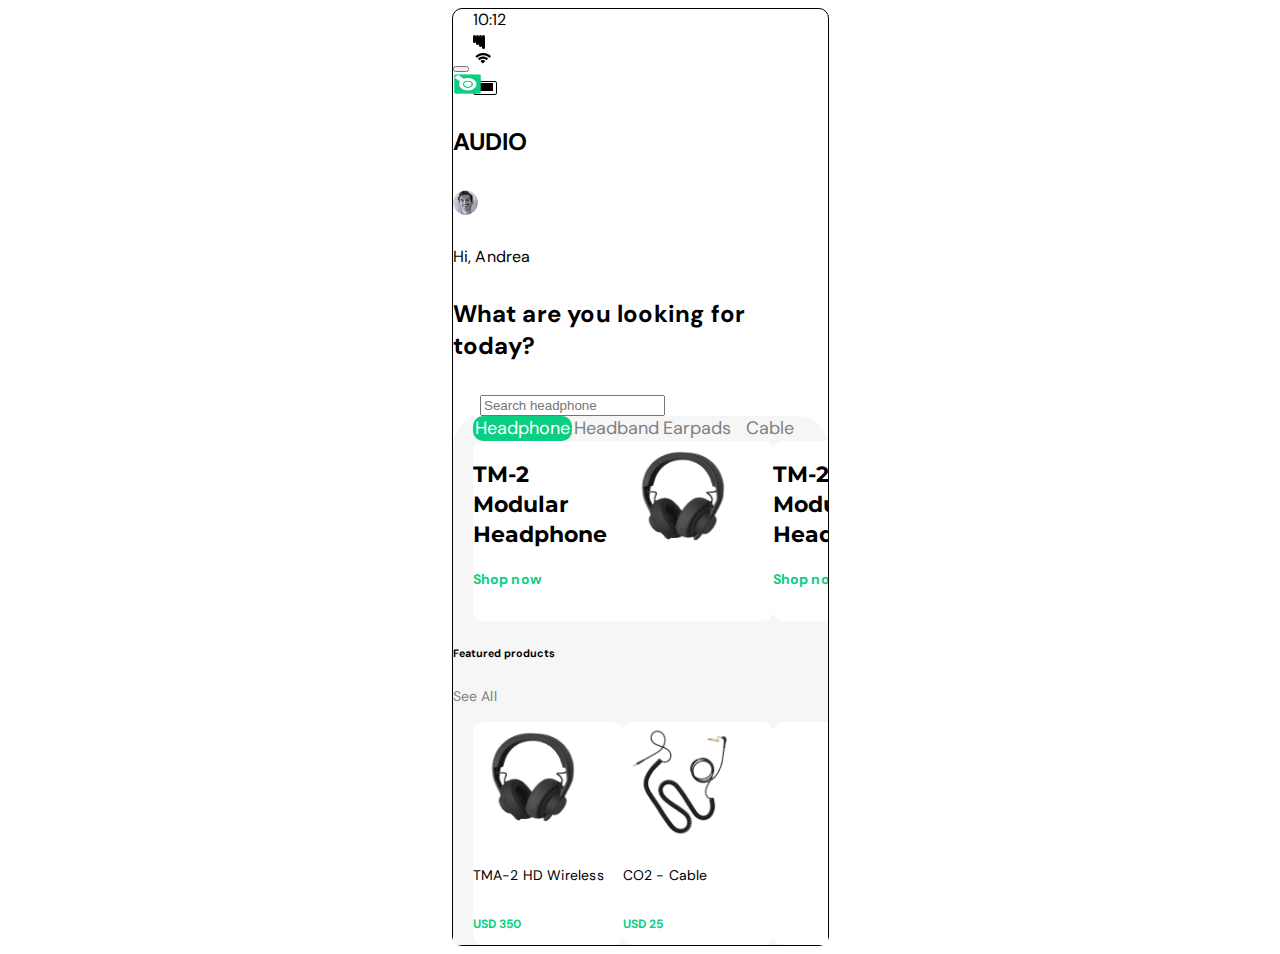
<file: index.html>
<!DOCTYPE html>
<html lang="pt-br">
    <head>
        <meta charset="UTF-8">
        <meta http-equiv="X-UA-Compatible" content="IE=edge">
        <meta name="viewport" content="width=device-width, initial-scale=1.0">
        <link rel="stylesheet" href="styles/barraSuperior.css">
        <link rel="stylesheet" href="styles/header.css">
        <link rel="stylesheet" href="styles/home.css">
        <link rel="stylesheet" href="https://stackpath.bootstrapcdn.com/bootstrap/4.1.3/css/bootstrap.min.css" integrity="sha384-MCw98/SFnGE8fJT3GXwEOngsV7Zt27NXFoaoApmYm81iuXoPkFOJwJ8ERdknLPMO" crossorigin="anonymous">     
        <link rel="stylesheet" href="https://use.fontawesome.com/releases/v5.7.2/css/all.css" integrity="sha384-fnmOCqbTlWIlj8LyTjo7mOUStjsKC4pOpQbqyi7RrhN7udi9RwhKkMHpvLbHG9Sr" crossorigin="anonymous">
        <title>Audio</title>
    </head>
    <body>
        <div id="corpo"><!--Toda a página está dentro dessa div-->

            <div id="bar" class="d-flex justify-content-between"><!--Inicio da Barra de Status-->
                <span id="hora"></span>
                <div id="bar-data" class="d-flex justify-content-between">
                    <div id="signal" class="d-flex justify-content-between align-items-baseline">
                        <div class="signal-1"></div>
                        <div class="signal-2"></div>
                        <div class="signal-3"></div>
                        <div class="signal-4"></div>
                    </div>
                    <div id="wifi">
                        <img src="img/Frame 1.png" class="wifi-image">
                    </div>
                    <div id="battery">
                        <div id="inner-battery"></div>
                    </div>
                </div>
            </div><!--Fim da Barra de Status-->

            <div id="header" class="d-flex justify-content-between align-items-center ml-2 mr-4"><!--Inicio do header-->
                <button class="navbar-toggler navbar-light" type="button" data-toggle="collapse" data-target="#navbarNavDropdown" aria-controls="navbarNavDropdown" aria-expanded="false" aria-label="Alterna navegação">
                    <span class="navbar-toggler-icon"></span>
                </button>
                <div id="logo-container" class="d-flex justify-content-center mt-2">
                    <div class='logo'>
                        <img src="./img/logo.png"  class='logo'>
                    </div>
                    <h4> AUDIO</h4>
                </div>
                <div id="avatar">
                    <a href="./profile.html"><img src="./img/user.png" class="avatar"></a>
                </div>
            </div><!--Fim do header-->

            <div class="ml-4 mt-3 mb-3">
                <h5>Hi, <span class="user-name">Andrea</span></h5>
                <h4>What are you looking for today?</h4>
            </div>
            <div class="search-div">
                <input type="text" class="form-control search mr-auto ml-auto" placeholder="Search headphone">
            </div>

            <div class="products-container mt-3 pt-4 pb-3">
                <div class="scrolling-wrapper-flexbox mt-3 mb-4">
                    <div class="item selected mr-4">Headphone</div>
                    <div class="item mr-4">Headband</div>
                    <div class="item mr-4">Earpads</div>
                    <div class="item mr-4">Cable</div>
                </div>
                <div class="scrolling-wrapper-flexbox mt-3">
                    <div class="carde mr-3">
                        <div class="ml-3">
                            <h2 class="product-title mt-4">TM-2 Modular Headphone</h2>
                            <a href="./productDetailsOverview.html" class="shop-now"> Shop now <i class="fas fa-arrow-right" style="color:#0ACF83"></i></a>
                        </div>
                        <div>
                            <img src="./img/fone.png" class="fone-img mr-5 mt-3">
                        </div>
                    </div>
                    <div class="carde">
                        <div class="ml-3">
                            <h2 class="product-title mt-4">TM-2 Modular Headphone</h2>
                            <span class="shop-now">Shop now <i class="fas fa-arrow-right mt-3"></i></span>
                        </div>
                        <div>
                            <img src="./img/fone.png" class="fone-img mr-5 mt-3">
                        </div>
                    </div>
                </div>
                <div class="row ml-3 mt-3">
                    <h6>Featured products</h6>
                    <p class="ml-auto mr-2 text-dark pr-3"><a href="./filter.html" class="see-all">See All</a><p>
                </div>
                <div class="scrolling-wrapper-flexbox mt-1">
                    <div class="carde2 mr-3">
                       <div>
                            <a href="./productDetailsOverview.html">
                                <img src="./img/fone.png" class="fone-img ml-3 mt-2">
                            </a>
                        </div>
                        <h4 class="product-title-featured mt-3 ml-2">TMA-2 HD Wireless</h4>
                        <p class="price ml-2">USD 350</p>
                    </div>
                    <div class="carde2 mr-3">
                        <div>
                            <img src="./img/cable.png" class="fone-img ml-3 mt-2">
                        </div>
                        <h4 class="product-title-featured mt-3 ml-2">CO2 - Cable</h4>
                        <p class="price ml-3">USD 25</p>
                    </div>
                    <div class="carde2">
                    </div>
                </div>
            </div>
        </div>
        <script src="./script.js"></script>
    </body>

</html>
</file>
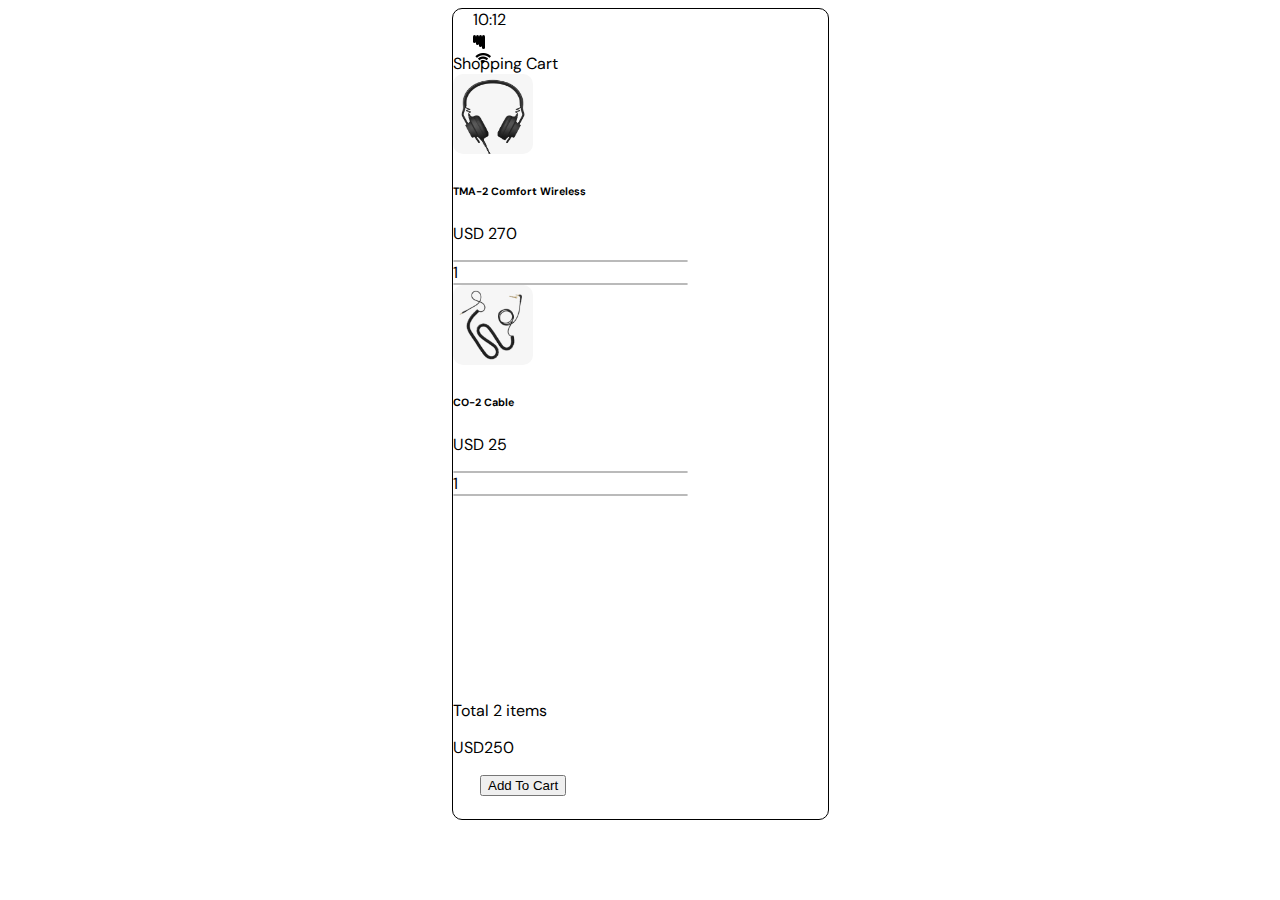
<file: cart.html>
<!DOCTYPE html>
<html lang="pt-br">
    <head>
        <meta charset="UTF-8">
        <meta http-equiv="X-UA-Compatible" content="IE=edge">
        <meta name="viewport" content="width=device-width, initial-scale=1.0">
        <link rel="stylesheet" href="styles/barraSuperior.css">
        <link rel="stylesheet" href="styles/productDetails.css">
        <link rel="stylesheet" href="styles/home.css">
        <link rel="stylesheet" href="styles/search.css">
        <link rel="stylesheet" href="./styles/cart.css">
        <link rel="stylesheet" href="https://stackpath.bootstrapcdn.com/bootstrap/4.1.3/css/bootstrap.min.css" integrity="sha384-MCw98/SFnGE8fJT3GXwEOngsV7Zt27NXFoaoApmYm81iuXoPkFOJwJ8ERdknLPMO" crossorigin="anonymous">     
        <link rel="stylesheet" href="https://use.fontawesome.com/releases/v5.7.2/css/all.css" integrity="sha384-fnmOCqbTlWIlj8LyTjo7mOUStjsKC4pOpQbqyi7RrhN7udi9RwhKkMHpvLbHG9Sr" crossorigin="anonymous">
        <title>Audio</title>
    </head>
    <body>
        <div id="corpo">
            <div id="bar" class="d-flex justify-content-between"><!--Inicio da Barra de Status-->
                <span id="hora"></span>
                <div id="bar-data" class="d-flex justify-content-between">
                    <div id="signal" class="d-flex justify-content-between align-items-baseline">
                        <div class="signal-1"></div>
                        <div class="signal-2"></div>
                        <div class="signal-3"></div>
                        <div class="signal-4"></div>
                    </div>
                    <div id="wifi">
                        <img src="img/Frame 1.png" class="wifi-image">
                    </div>
                    <div id="battery">
                        <div id="inner-battery"></div>
                    </div>
                </div>
            </div><!--Fim da Barra de Status-->
            <div class="d-flex justify-content-between ml-3 mr-3"><!--Inicio da Barra de Status-->
                <a href="./index.html"><i class="fas fa-chevron-left"></i></a>
                <span>Shopping Cart</span>
                <a><i class="fas fa-trash-alt"></i></a>
            </div><!--Fim da Barra de Status-->
            <div class="cart-products mb-5">
                <div class="product row mt-3">
                    <div class="ml-4">
                        <img src="./img/fone2.png" class="mr-3 ml-3 mt-3 img-popular">
                    </div>
                    <div class="mt-3 info-cart-products">
                        <h6>TMA-2 Comfort Wireless </h6>
                        <p>USD <span>270</span></p>
                        <div class="d-flex justify-content-between ml-4">
                            <div class="row">
                                <div class="signal minus mr-3 pr-1 pl-1">
                                    <i class="fas fa-minus"></i>
                                </div>
                                <span class="quant"> 1 </span>
                                <div class="signal plus ml-3 pr-1 pl-1">
                                    <i class="fas fa-plus"></i>
                                </div>
                            </div>
                            <a><i class="fas fa-trash-alt"></i></a>
                        </div>
                    </div>
                </div>
                <div class="product row mt-3">
                    <div class="ml-4">
                        <img src="./img/cable.png" class="mr-3 ml-3 mt-3 img-popular">
                    </div>
                    <div class="mt-3 info-cart-products">
                        <h6>CO-2 Cable </h6>
                        <p>USD <span>25</span></p>
                        <div class="d-flex justify-content-between ml-4">
                            <div class="row">
                                <div class="signal minus mr-3 pr-1 pl-1">
                                    <i class="fas fa-minus"></i>
                                </div>
                                <span class="quant"> 1 </span>
                                <div class="signal plus ml-3 pr-1 pl-1">
                                    <i class="fas fa-plus"></i>
                                </div>
                            </div>
                            <a><i class="fas fa-trash-alt"></i></a>
                        </div>
                    </div>
                </div>
            </div>

            <div class="d-flex justify-content-between ml-4 mr-4">
                <p>Total <span>2</span> items</p>
                <p>USD<span>250</span></p>
            </div>
            <div class="shop-button mb-3">
                <button type="button" class="btn btn-success btn-lg btn-block">Add To Cart</button>
            </div>
        </div>

        </div>
        <script src="./script.js"></script>
    </body>
</html>
</file>
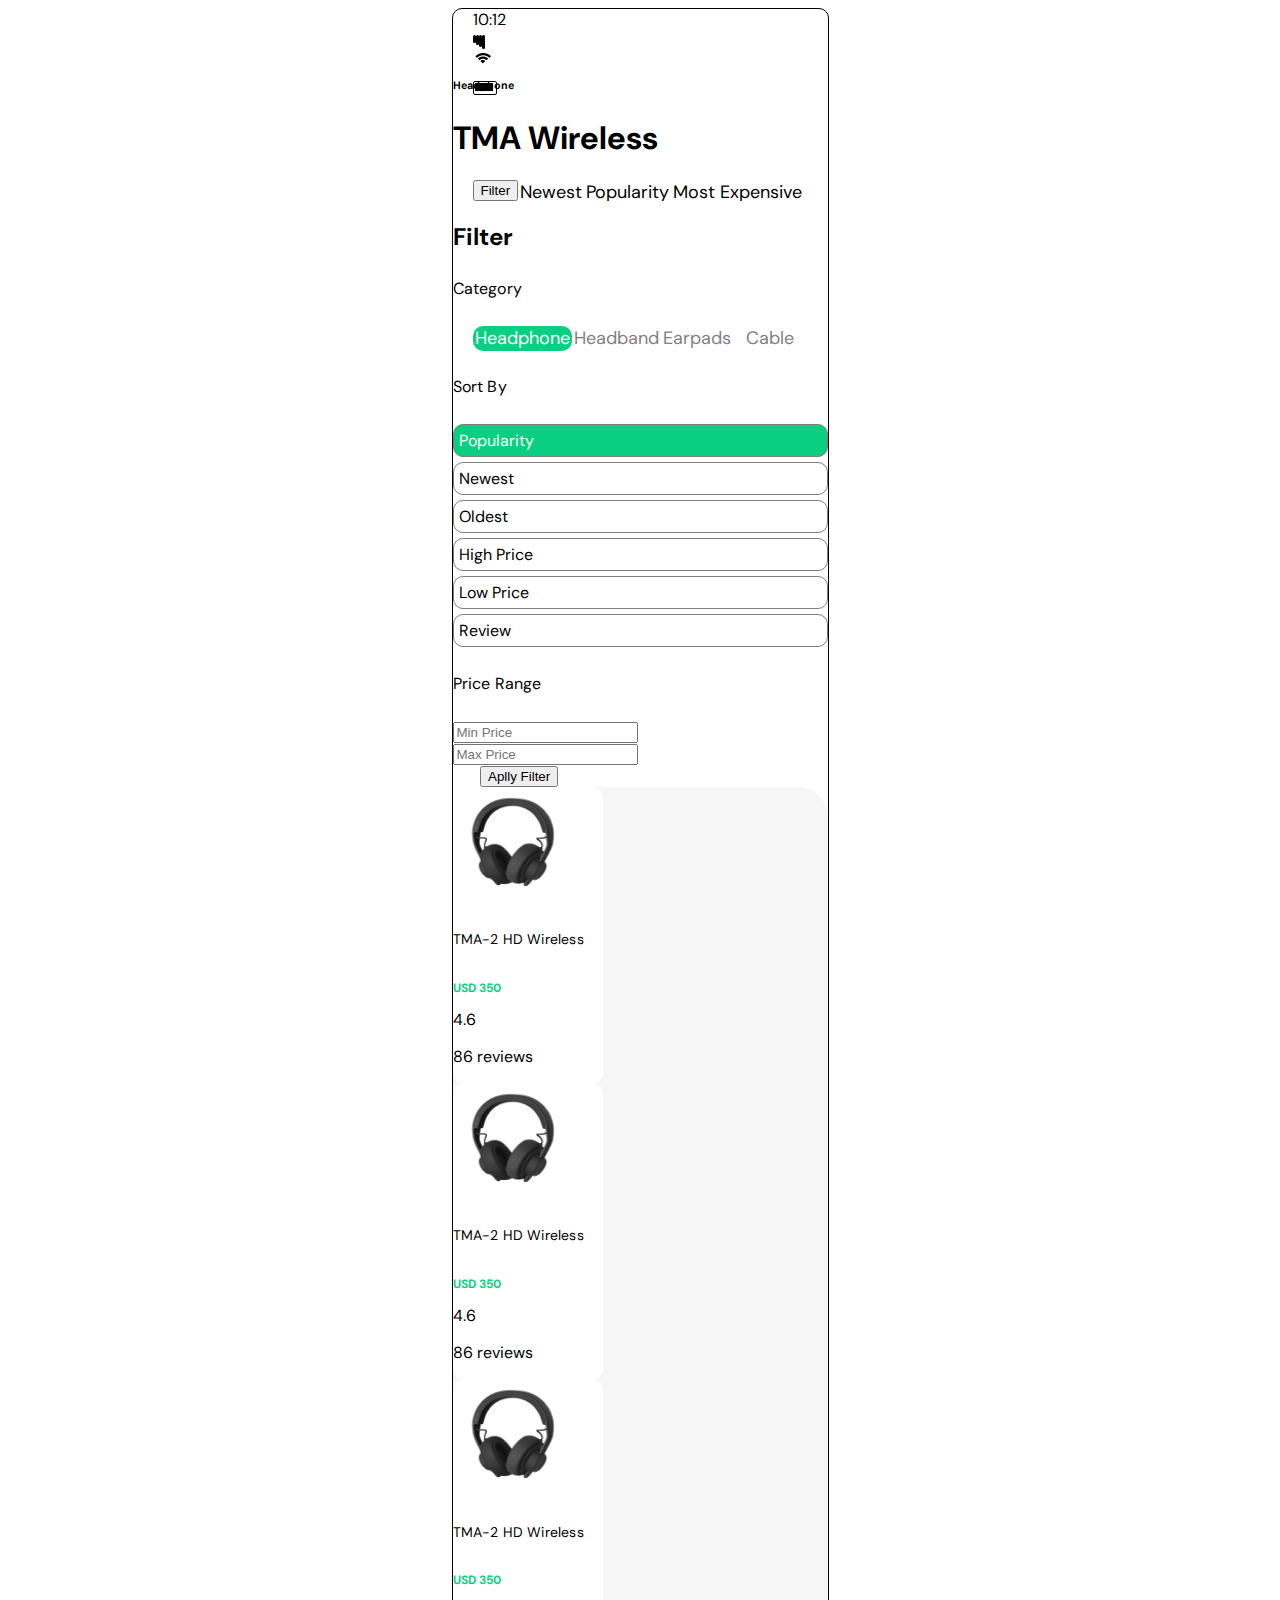
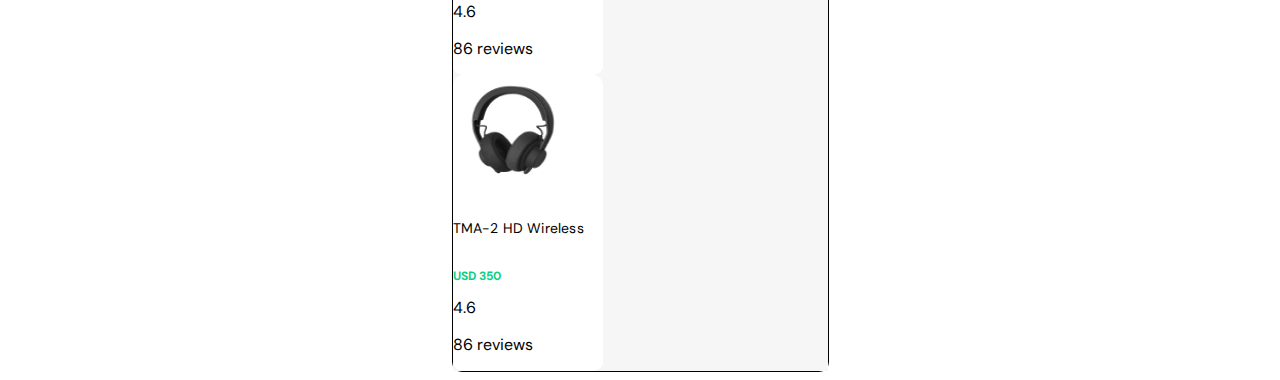
<file: filter.html>
<!DOCTYPE html>
<html lang="pt-br">
    <head>
        <meta charset="UTF-8">
        <meta http-equiv="X-UA-Compatible" content="IE=edge">
        <meta name="viewport" content="width=device-width, initial-scale=1.0">
        <link rel="stylesheet" href="styles/barraSuperior.css">
        <link rel="stylesheet" href="styles/productDetails.css">
        <link rel="stylesheet" href="styles/home.css">
        <link rel="stylesheet" href="styles/filter.css">
        <link rel="stylesheet" href="https://stackpath.bootstrapcdn.com/bootstrap/4.1.3/css/bootstrap.min.css" integrity="sha384-MCw98/SFnGE8fJT3GXwEOngsV7Zt27NXFoaoApmYm81iuXoPkFOJwJ8ERdknLPMO" crossorigin="anonymous">     
        <link rel="stylesheet" href="https://use.fontawesome.com/releases/v5.7.2/css/all.css" integrity="sha384-fnmOCqbTlWIlj8LyTjo7mOUStjsKC4pOpQbqyi7RrhN7udi9RwhKkMHpvLbHG9Sr" crossorigin="anonymous">
        <title>Audio</title>
    </head>
    <body>
        <div id="corpo">
            <div id="bar" class="d-flex justify-content-between"><!--Inicio da Barra de Status-->
                <span id="hora"></span>
                <div id="bar-data" class="d-flex justify-content-between">
                    <div id="signal" class="d-flex justify-content-between align-items-baseline">
                        <div class="signal-1"></div>
                        <div class="signal-2"></div>
                        <div class="signal-3"></div>
                        <div class="signal-4"></div>
                    </div>
                    <div id="wifi">
                        <img src="img/Frame 1.png" class="wifi-image">
                    </div>
                    <div id="battery">
                        <div id="inner-battery"></div>
                    </div>
                </div>
            </div><!--Fim da Barra de Status-->
            <div class="d-flex justify-content-between ml-3 mr-3"><!--Inicio da Barra de Status-->
                <a href="./index.html"><i class="fas fa-chevron-left"></i></a>
                <a><i class="fas fa-shopping-cart"></i></a>
            </div><!--Fim da Barra de Status-->
            <h6 class="ml-4 mt-4 product-category">Headphone</h6>
            <h1 class="ml-4">TMA Wireless</h1>

            <div class="scrolling-wrapper-flexbox mt-3 mb-4">
                <button class="btn btn-outline-secundary" type="button" data-toggle="collapse" data-target="#collapseExample" aria-expanded="false" aria-controls="collapseExample">
                    <i class="fas fa-sliders-h"></i> Filter
                </button>
                <div class="item-filter ml-2 mt-2">Newest</div>
                <div class="item-filter ml-3 mt-2">Popularity</div>
                <div class="item-filter ml-3 mt-2 text-nowrap">Most Expensive</div>  
            </div>
            <div class="collapse" id="collapseExample">
                <div class="card card-body">
                    <h2>Filter</h2>
                    <h5>Category</h5>
                    <div class="scrolling-wrapper-flexbox mt-3 mb-4">
                        <div class="item selected mr-2">Headphone</div>
                        <div class="item mr-2">Headband</div>
                        <div class="item mr-2">Earpads</div>
                        <div class="item mr-2">Cable</div>
                    </div>
                    <h5>Sort By</h5>
                    <div class="row mb-3">
                        <div class="sort-category selected-sort ml-4">Popularity</div>
                        <div class="sort-category ml-4">Newest</div>
                        <div class="sort-category ml-4">Oldest</div>
                        <div class="sort-category ml-4">High Price</div>
                        <div class="sort-category ml-4">Low Price</div>
                        <div class="sort-category ml-4">Review</div>
                    </div>
                    <h5>Price Range</h5>
                    <div class="row">
                        <div class="col">
                          <input type="text" class="form-control" placeholder="Min Price">
                        </div>
                        <div class="col">
                          <input type="text" class="form-control" placeholder="Max Price">
                        </div>
                    </div>
                    <div class="shop-button mt-4">
                        <button type="button" class="btn btn-success btn-lg btn-block">Aplly Filter</button>
                    </div>
                </div>
            </div>
            <div class="products-container mt-3 pt-4 pb-3">
                <div class="row ml-4 mt-3">
                    <div class="carde2 mr-3">
                        <div>
                            <img src="./img/fone.png" class="fone-img ml-3 mt-2">
                        </div>
                        <h4 class="product-title-featured mt-3 ml-2">TMA-2 HD Wireless</h4>
                        <p class="price ml-2">USD 350</p>
                        <div class="d-flex justify-content-between pr-3 pl-3">
                            <div class="row">
                                <i class="fas fa-star mt-1" style="color:#FFC120"></i>
                                <span class="review-note">4.6</span>
                                <p><span class="review-count ml-1">86</span> reviews</p>
                            </div>
                            <i class="fas fa-ellipsis-v mt-2"></i>
                        </div>
                        
                    </div>
                    <div class="carde2 mr-3">
                        <div>
                            <img src="./img/fone.png" class="fone-img ml-3 mt-2">
                        </div>
                        <h4 class="product-title-featured mt-3 ml-2">TMA-2 HD Wireless</h4>
                        <p class="price ml-2">USD 350</p>
                        <div class="d-flex justify-content-between pr-3 pl-3">
                            <div class="row">
                                <i class="fas fa-star mt-1" style="color:#FFC120"></i>
                                <span class="review-note">4.6</span>
                                <p><span class="review-count ml-1">86</span> reviews</p>
                            </div>
                            <i class="fas fa-ellipsis-v mt-2"></i>
                        </div>
                    </div>
                </div>
                <div class="row ml-4 mt-3">
                    <div class="carde2 mr-3">
                        <div>
                            <img src="./img/fone.png" class="fone-img ml-3 mt-2">
                        </div>
                        <h4 class="product-title-featured mt-3 ml-2">TMA-2 HD Wireless</h4>
                        <p class="price ml-2">USD 350</p>
                        <div class="d-flex justify-content-between pr-3 pl-3">
                            <div class="row">
                                <i class="fas fa-star mt-1" style="color:#FFC120"></i>
                                <span class="review-note">4.6</span>
                                <p><span class="review-count ml-1">86</span> reviews</p>
                            </div>
                            <i class="fas fa-ellipsis-v mt-2"></i>
                        </div>
                    </div>
                    <div class="carde2 mr-3">
                        <div>
                            <img src="./img/fone.png" class="fone-img ml-3 mt-2">
                        </div>
                        <h4 class="product-title-featured mt-3 ml-2">TMA-2 HD Wireless</h4>
                        <p class="price ml-2">USD 350</p>
                        <div class="d-flex justify-content-between pr-3 pl-3">
                            <div class="row">
                                <i class="fas fa-star mt-1" style="color:#FFC120"></i>
                                <span class="review-note">4.6</span>
                                <p><span class="review-count ml-1">86</span> reviews</p>
                            </div>
                            <i class="fas fa-ellipsis-v mt-2"></i>
                        </div>
                    </div>
                </div>
            </div>
        </div>
        <script src="./script.js"></script>
        <script src="https://code.jquery.com/jquery-3.3.1.slim.min.js" integrity="sha384-q8i/X+965DzO0rT7abK41JStQIAqVgRVzpbzo5smXKp4YfRvH+8abtTE1Pi6jizo" crossorigin="anonymous"></script>
        <script src="https://cdnjs.cloudflare.com/ajax/libs/popper.js/1.14.3/umd/popper.min.js" integrity="sha384-ZMP7rVo3mIykV+2+9J3UJ46jBk0WLaUAdn689aCwoqbBJiSnjAK/l8WvCWPIPm49" crossorigin="anonymous"></script>
        <script src="https://stackpath.bootstrapcdn.com/bootstrap/4.1.3/js/bootstrap.min.js" integrity="sha384-ChfqqxuZUCnJSK3+MXmPNIyE6ZbWh2IMqE241rYiqJxyMiZ6OW/JmZQ5stwEULTy" crossorigin="anonymous"></script>
    </body>
</html>
</file>
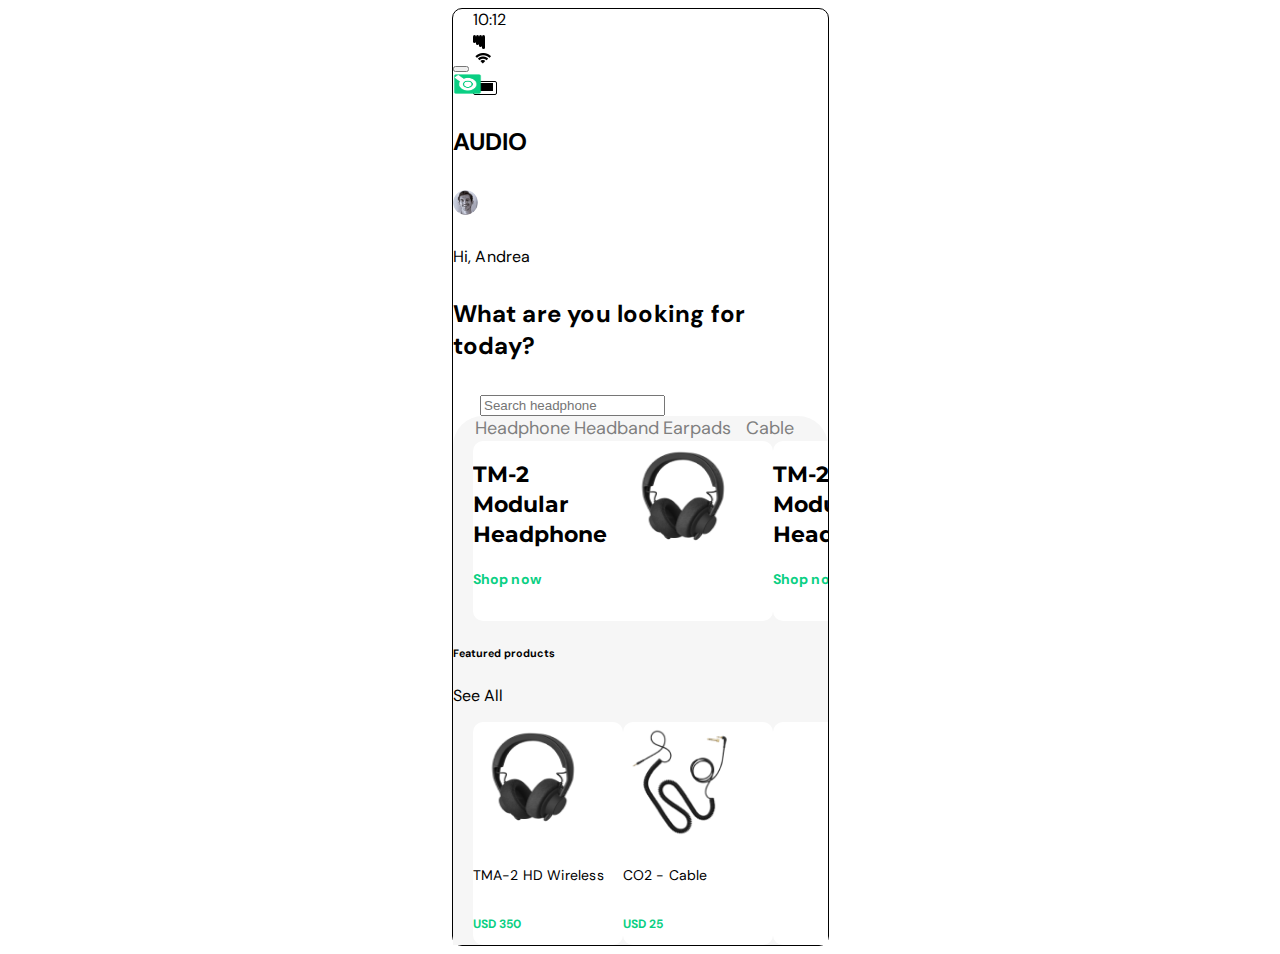
<file: home.html>
<!DOCTYPE html>
<html lang="pt-br">
    <head>
        <meta charset="UTF-8">
        <meta http-equiv="X-UA-Compatible" content="IE=edge">
        <meta name="viewport" content="width=device-width, initial-scale=1.0">
        <link rel="stylesheet" href="styles/barraSuperior.css">
        <link rel="stylesheet" href="styles/header.css">
        <link rel="stylesheet" href="styles/home.css">
        <link rel="stylesheet" href="https://stackpath.bootstrapcdn.com/bootstrap/4.1.3/css/bootstrap.min.css" integrity="sha384-MCw98/SFnGE8fJT3GXwEOngsV7Zt27NXFoaoApmYm81iuXoPkFOJwJ8ERdknLPMO" crossorigin="anonymous">     
        <link rel="stylesheet" href="https://use.fontawesome.com/releases/v5.7.2/css/all.css" integrity="sha384-fnmOCqbTlWIlj8LyTjo7mOUStjsKC4pOpQbqyi7RrhN7udi9RwhKkMHpvLbHG9Sr" crossorigin="anonymous">
        <title>Audio</title>
    </head>
    <body>
        <div id="corpo"><!--Toda a página está dentro dessa div-->

            <div id="bar" class="d-flex justify-content-between"><!--Inicio da Barra de Status-->
                <span id="hora"></span>
                <div id="bar-data" class="d-flex justify-content-between">
                    <div id="signal" class="d-flex justify-content-between align-items-baseline">
                        <div class="signal-1"></div>
                        <div class="signal-2"></div>
                        <div class="signal-3"></div>
                        <div class="signal-4"></div>
                    </div>
                    <div id="wifi">
                        <img src="img/Frame 1.png" class="wifi-image">
                    </div>
                    <div id="battery">
                        <div id="inner-battery"></div>
                    </div>
                </div>
            </div><!--Fim da Barra de Status-->

            <div id="header" class="d-flex justify-content-between"><!--Inicio do header-->
                <button class="navbar-toggler navbar-light" type="button" data-toggle="collapse" data-target="#navbarNavDropdown" aria-controls="navbarNavDropdown" aria-expanded="false" aria-label="Alterna navegação">
                    <span class="navbar-toggler-icon"></span>
                </button>
                <div id="logo-container" class="d-flex justify-content-center">
                    <div class='logo'>
                        <img src="./img/logo.png"  class='logo'>
                    </div>
                    <h4> AUDIO</h4>
                </div>
                <div id="avatar">
                    <img src="./img/user.png" class="avatar">
                </div>
            </div><!--Fim do header-->

            <div class="ml-3 mt-3 mb-3">
                <h5>Hi, <span class="user-name">Andrea</span></h5>
                <h4>What are you looking for today?</h4>
            </div>
            <div class="search-div">
                <input type="text" class="form-control search mr-auto ml-auto" placeholder="Search headphone">
            </div>

            <div class="products-container mt-3 pt-4 pb-3">
                <div class="scrolling-wrapper-flexbox mt-3 mb-4">
                    <div class="item mr-4">Headphone</div>
                    <div class="item mr-4">Headband</div>
                    <div class="item mr-4">Earpads</div>
                    <div class="item mr-4">Cable</div>
                </div>
                <div class="scrolling-wrapper-flexbox mt-3">
                    <div class="carde mr-3">
                        <div class="ml-3">
                            <h2 class="product-title mt-4">TM-2 Modular Headphone</h2>
                            <span class="shop-now">Shop now <i class="fas fa-arrow-right" style="color:#0ACF83"></i></span>
                        </div>
                        <div>
                            <img src="./img/fone.png" class="fone-img mr-5 mt-3">
                        </div>
                    </div>
                    <div class="carde">
                        <div class="ml-3">
                            <h2 class="product-title mt-4">TM-2 Modular Headphone</h2>
                            <span class="shop-now">Shop now <i class="fas fa-arrow-right mt-3"></i></span>
                        </div>
                        <div>
                            <img src="./img/fone.png" class="fone-img mr-5 mt-3">
                        </div>
                    </div>
                </div>
                <div class="row ml-2 mt-3">
                    <h6>Featured products</h6>
                    <p class="ml-auto mr-2 text-dark pr-3"><a href="#">See All</a><p>
                </div>
                <div class="scrolling-wrapper-flexbox mt-1">
                    <div class="carde2 mr-3">
                        <div>
                            <img src="./img/fone.png" class="fone-img ml-3 mt-2">
                        </div>
                        <h4 class="product-title-featured mt-3 ml-2">TMA-2 HD Wireless</h4>
                        <p class="price ml-2">USD 350</p>
                    </div>
                    <div class="carde2 mr-3">
                        <div>
                            <img src="./img/cable.png" class="fone-img ml-3 mt-2">
                        </div>
                        <h4 class="product-title-featured mt-3 ml-2">CO2 - Cable</h4>
                        <p class="price ml-3">USD 25</p>
                    </div>
                    <div class="carde2">
                    </div>
                </div>
            </div>
        </div>
        <script src="./script.js"></script>
    </body>

</html>
</file>
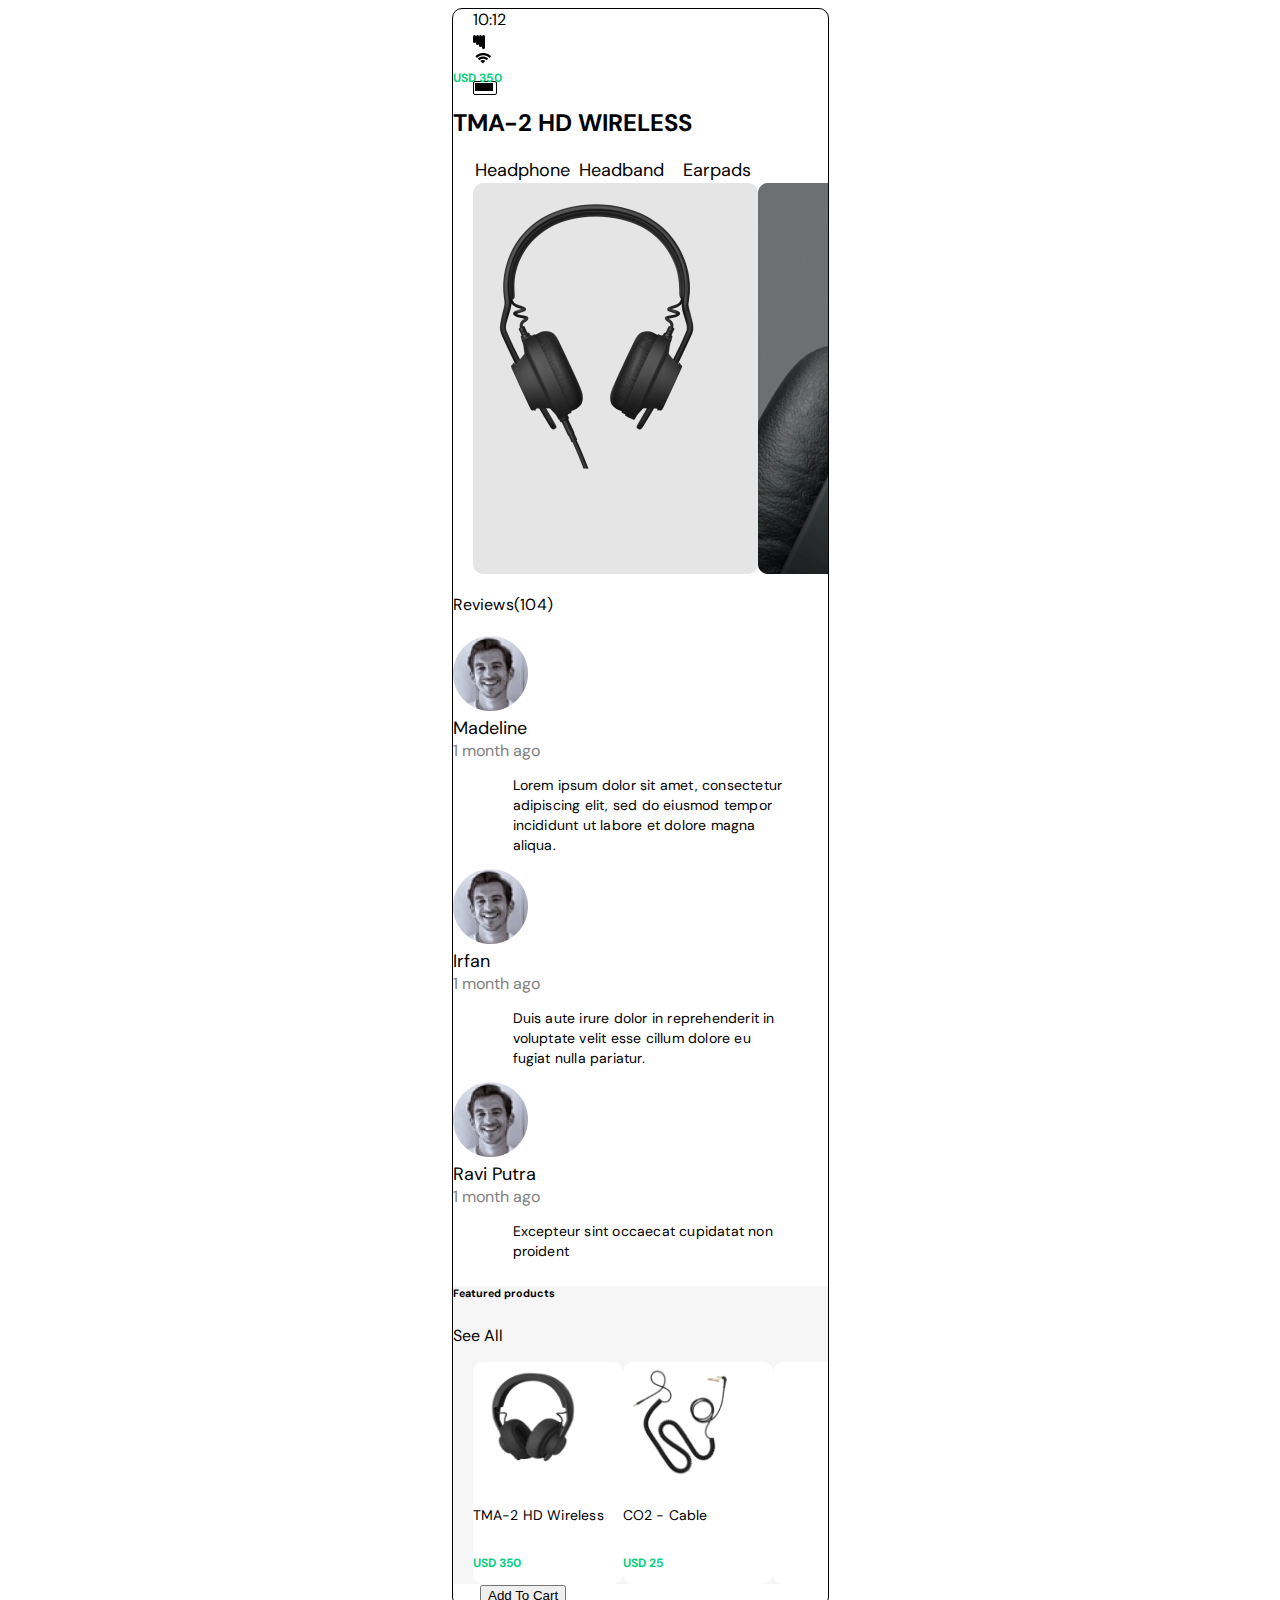
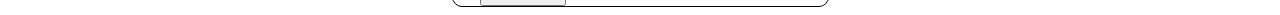
<file: productDetails.html>
<!DOCTYPE html>
<html lang="pt-br">
    <head>
        <meta charset="UTF-8">
        <meta http-equiv="X-UA-Compatible" content="IE=edge">
        <meta name="viewport" content="width=device-width, initial-scale=1.0">
        <link rel="stylesheet" href="styles/barraSuperior.css">
        <link rel="stylesheet" href="styles/productDetails.css">
        <link rel="stylesheet" href="styles/home.css">
        <link rel="stylesheet" href="https://stackpath.bootstrapcdn.com/bootstrap/4.1.3/css/bootstrap.min.css" integrity="sha384-MCw98/SFnGE8fJT3GXwEOngsV7Zt27NXFoaoApmYm81iuXoPkFOJwJ8ERdknLPMO" crossorigin="anonymous">     
        <link rel="stylesheet" href="https://use.fontawesome.com/releases/v5.7.2/css/all.css" integrity="sha384-fnmOCqbTlWIlj8LyTjo7mOUStjsKC4pOpQbqyi7RrhN7udi9RwhKkMHpvLbHG9Sr" crossorigin="anonymous">
        <title>Audio</title>
    </head>
    <body>
        <div id="corpo">
            <div id="bar" class="d-flex justify-content-between"><!--Inicio da Barra de Status-->
                <span id="hora"></span>
                <div id="bar-data" class="d-flex justify-content-between">
                    <div id="signal" class="d-flex justify-content-between align-items-baseline">
                        <div class="signal-1"></div>
                        <div class="signal-2"></div>
                        <div class="signal-3"></div>
                        <div class="signal-4"></div>
                    </div>
                    <div id="wifi">
                        <img src="img/Frame 1.png" class="wifi-image">
                    </div>
                    <div id="battery">
                        <div id="inner-battery"></div>
                    </div>
                </div>
            </div><!--Fim da Barra de Status-->
            <div class="d-flex justify-content-between ml-3 mr-3"><!--Inicio da Barra de Status-->
                <a><i class="fas fa-chevron-left"></i></a>
                <a><i class="fas fa-shopping-cart"></i></a>
            </div><!--Fim da Barra de Status-->
            <div class="product-info ml-3 mt-4">
                <h4 class="price">USD 350</h4>
                <h2 class="product-name">TMA-2 HD WIRELESS</h2>
            </div>
            <div class="scrolling-wrapper-flexbox-details mt-3 mb-4">
                <div class="product-menu-item mr-4">Headphone</div>
                <div class="product-menu-item mr-4">Headband</div>
                <div class="product-menu-item mr-4">Earpads</div>
            </div>
            <div class="scrolling-wrapper-flexbox-details mt-3 mb-4">
                <div class="card-images mr-4">
                    <div>
                        <img src="./img/fone2.png" class="mr-3 ml-3 mt-5">
                    </div>
                </div>
                <div class="card-images mr-4">
                    <div>
                        <img src="./img/fone3.png" class="mr-5">
                    </div>
                </div>
            </div>
            <div><!--Inicio da sessão reviews-->
                <h4 class="title-details-section ml-3">Reviews<span class="reviews-number">(104)</span></h4>
                <div class="reviews ml-3">
                    <div class="review-container mt-3">
                        <div class="d-flex justify-content-between">
                            <div class="user-info row ml-2">
                                <img src="./img/user.png" class="avatar">
                                <div class='name-class ml-2'>
                                    <span class="user-name ml-2">Madeline</span>
                                    <div class="row ml-2">
                                        <i class="fas fa-star" style="color:#FFC120"></i>
                                        <i class="fas fa-star" style="color:#FFC120"></i>
                                        <i class="fas fa-star" style="color:#FFC120"></i>
                                        <i class="fas fa-star" style="color:#FFC120"></i>
                                        <i class="far fa-star" style="color:#bababa"></i>
                                    </div>
                                </div>
                            </div>
                            <span class="date-review mr-3">1 month ago</span>
                        </div>
                        <p class="text-review ml-2 mt-3">
                            Lorem ipsum dolor sit amet, consectetur adipiscing elit, 
                            sed do eiusmod tempor incididunt ut labore et dolore magna aliqua.
                        </p>
                    </div>
                    <div class="review-container mt-3">
                        <div class="d-flex justify-content-between">
                            <div class="user-info row ml-2">
                                <img src="./img/user.png" class="avatar">
                                <div class='name-class ml-2'>
                                    <span class="user-name ml-2">Irfan</span>
                                    <div class="row ml-2">
                                        <i class="fas fa-star" style="color:#FFC120"></i>
                                        <i class="fas fa-star" style="color:#FFC120"></i>
                                        <i class="fas fa-star" style="color:#FFC120"></i>
                                        <i class="fas fa-star" style="color:#FFC120"></i>
                                        <i class="fas fa-star" style="color:#FFC120"></i>
                                    </div>
                                </div>
                            </div>
                            <span class="date-review mr-3">1 month ago</span>
                        </div>
                        <p class="text-review ml-2 mt-3">
                            Duis aute irure dolor in reprehenderit in voluptate velit 
                            esse cillum dolore eu fugiat nulla pariatur.
                        </p>
                    </div>
                    <div class="review-container mt-3">
                        <div class="d-flex justify-content-between">
                            <div class="user-info row ml-2">
                                <img src="./img/user.png" class="avatar">
                                <div class='name-class ml-2'>
                                    <span class="user-name ml-2">Ravi Putra</span>
                                    <div class="row ml-2">
                                        <i class="fas fa-star" style="color:#FFC120"></i>
                                        <i class="fas fa-star" style="color:#FFC120"></i>
                                        <i class="fas fa-star" style="color:#FFC120"></i>
                                        <i class="fas fa-star" style="color:#FFC120"></i>
                                        <i class="fas fa-star" style="color:#FFC120"></i>
                                    </div>
                                </div>
                            </div>
                            <span class="date-review mr-3">1 month ago</span>
                        </div>
                        <p class="text-review ml-2 mt-3">
                            Excepteur sint occaecat cupidatat non proident
                        </p>
                    </div>
                </div>
            </div>
            <div class="gray pb-4">
                <div class="row ml-2 pt-3">
                    <h6>Featured products</h6>
                    <p class="ml-auto mr-4"><a href="#">See All</a><p>
                </div>
                <div class="scrolling-wrapper-flexbox mt-1">
                    <div class="carde2 mr-2">
                        <div>
                            <img src="./img/fone.png" class="fone-img ml-3 mt-2">
                        </div>
                        <h4 class="product-title-featured mt-3 ml-2">TMA-2 HD Wireless</h4>
                        <p class="price ml-2">USD 350</p>
                    </div>
                    <div class="carde2 mr-2">
                        <div>
                            <img src="./img/cable.png" class="fone-img ml-3 mt-2">
                        </div>
                        <h4 class="product-title-featured mt-3 ml-2">CO2 - Cable</h4>
                        <p class="price ml-2">USD 25</p>
                    </div>
                    <div class="carde2">

                    </div>
                </div>
            </div>
            <div class="shop-button mt-3 mb-3">
                <button type="button" class="btn btn-success btn-lg btn-block">Add To Cart</button>
            </div>
        </div>
        <script src="./script.js"></script>
    </body>
</html>
</file>
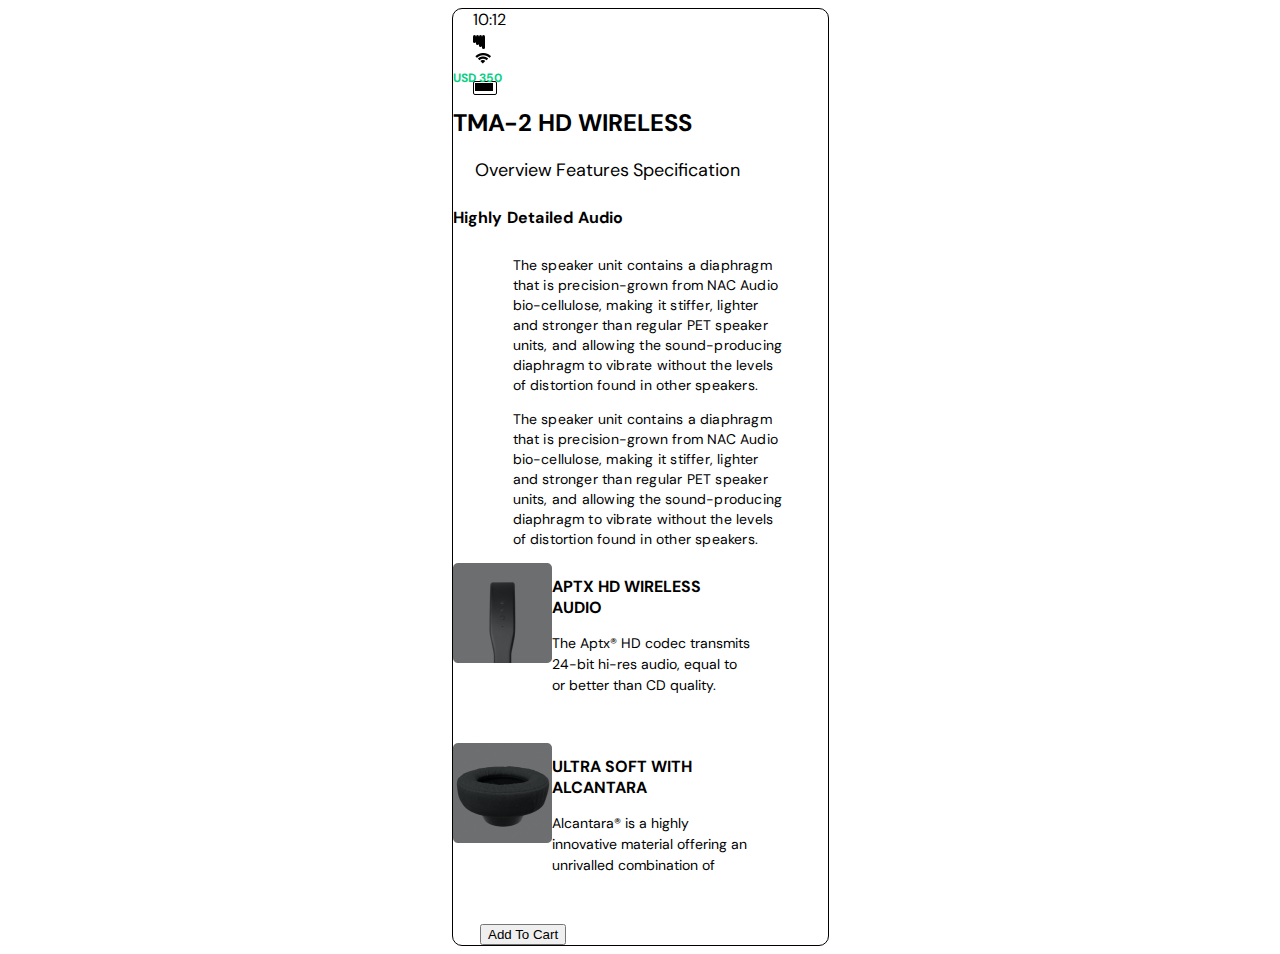
<file: productDetailsFeatures.html>
<!DOCTYPE html>
<html lang="pt-br">
    <head>
        <meta charset="UTF-8">
        <meta http-equiv="X-UA-Compatible" content="IE=edge">
        <meta name="viewport" content="width=device-width, initial-scale=1.0">
        <link rel="stylesheet" href="styles/barraSuperior.css">
        <link rel="stylesheet" href="styles/productDetails.css">
        <link rel="stylesheet" href="styles/home.css">
        <link rel="stylesheet" href="https://stackpath.bootstrapcdn.com/bootstrap/4.1.3/css/bootstrap.min.css" integrity="sha384-MCw98/SFnGE8fJT3GXwEOngsV7Zt27NXFoaoApmYm81iuXoPkFOJwJ8ERdknLPMO" crossorigin="anonymous">     
        <link rel="stylesheet" href="https://use.fontawesome.com/releases/v5.7.2/css/all.css" integrity="sha384-fnmOCqbTlWIlj8LyTjo7mOUStjsKC4pOpQbqyi7RrhN7udi9RwhKkMHpvLbHG9Sr" crossorigin="anonymous">
        <title>Audio</title>
    </head>
    <body>
        <div id="corpo">
            <div id="bar" class="d-flex justify-content-between"><!--Inicio da Barra de Status-->
                <span id="hora"></span>
                <div id="bar-data" class="d-flex justify-content-between">
                    <div id="signal" class="d-flex justify-content-between align-items-baseline">
                        <div class="signal-1"></div>
                        <div class="signal-2"></div>
                        <div class="signal-3"></div>
                        <div class="signal-4"></div>
                    </div>
                    <div id="wifi">
                        <img src="img/Frame 1.png" class="wifi-image">
                    </div>
                    <div id="battery">
                        <div id="inner-battery"></div>
                    </div>
                </div>
            </div><!--Fim da Barra de Status-->
            <div class="d-flex justify-content-between ml-3 mr-3"><!--Inicio da Barra de Status-->
                <a href="./index.html"><i class="fas fa-chevron-left"></i></a>
                <a href="./cart.html"><i class="fas fa-shopping-cart"></i></a>
            </div><!--Fim da Barra de Status-->
            <div class="product-info ml-3 mt-4">
                <h4 class="price">USD 350</h4>
                <h2 class="product-name">TMA-2 HD WIRELESS</h2>
            </div>
            <div class="scrolling-wrapper-flexbox-details mt-3 mb-4">
                <div class="mr-4">
                    <a href="./productDetailsOverview.html" class="product-menu-item">Overview</a>
                </div>
                <div class="mr-4">
                    <a href="./productDetailsFeatures.html" class="product-menu-item">Features</a>
                </div>
                <div class="mr-4">
                    <a  class="product-menu-item">Specification</a>
                </div>
            </div>
            <h5 class="feature-title ml-4">Highly Detailed Audio</h5>
            <div class="ml-3">
                <p  class="text-review ml-2 mt-3">The speaker unit contains a diaphragm that is precision-grown from NAC Audio bio-cellulose,
                    making it stiffer, lighter and stronger than regular PET speaker units, 
                    and allowing the sound-producing diaphragm to vibrate without the levels of distortion found in other
                    speakers.
                </p>
                <p  class="text-review ml-2 mt-3">The speaker unit contains a diaphragm that is precision-grown from NAC Audio bio-cellulose, 
                    making it stiffer, lighter and stronger than regular PET speaker units, 
                    and allowing the sound-producing diaphragm to vibrate without the levels of distortion found 
                    in other speakers.
                </p>
            </div>
            <div class="features ml-3 mb-5">
                <div class="carde">
                    <div>
                        <img src="./img/aptx.png" class="feature-img mr-5 mt-3">
                    </div>
                    <div class="feature-container">
                        <h2 class="feature-title mt-2">APTX HD WIRELESS AUDIO</h2>
                        <span class="feature-text">
                            The Aptx® HD codec transmits 24-bit hi-res audio, 
                            equal to or better than CD quality.
                        </span>
                    </div>
                </div>
                <div class="carde">
                    <div>
                        <img src="./img/alcantara.png" class="feature-img mr-5 mt-3">
                    </div>
                    <div class="feature-container">
                        <h2 class="feature-title mt-2">ULTRA SOFT WITH ALCANTARA</h2>
                        <span class="feature-text">
                            Alcantara® is a highly innovative material offering
                             an unrivalled combination of
                        </span>
                    </div>
                </div>
            </div>
            <div class="shop-button mb-3 fixed-bottom">
                <button type="button" class="btn btn-success btn-lg btn-block">Add To Cart</button>
            </div>
        </div>
        <script src="./script.js"></script>
    </body>
</html>
</file>
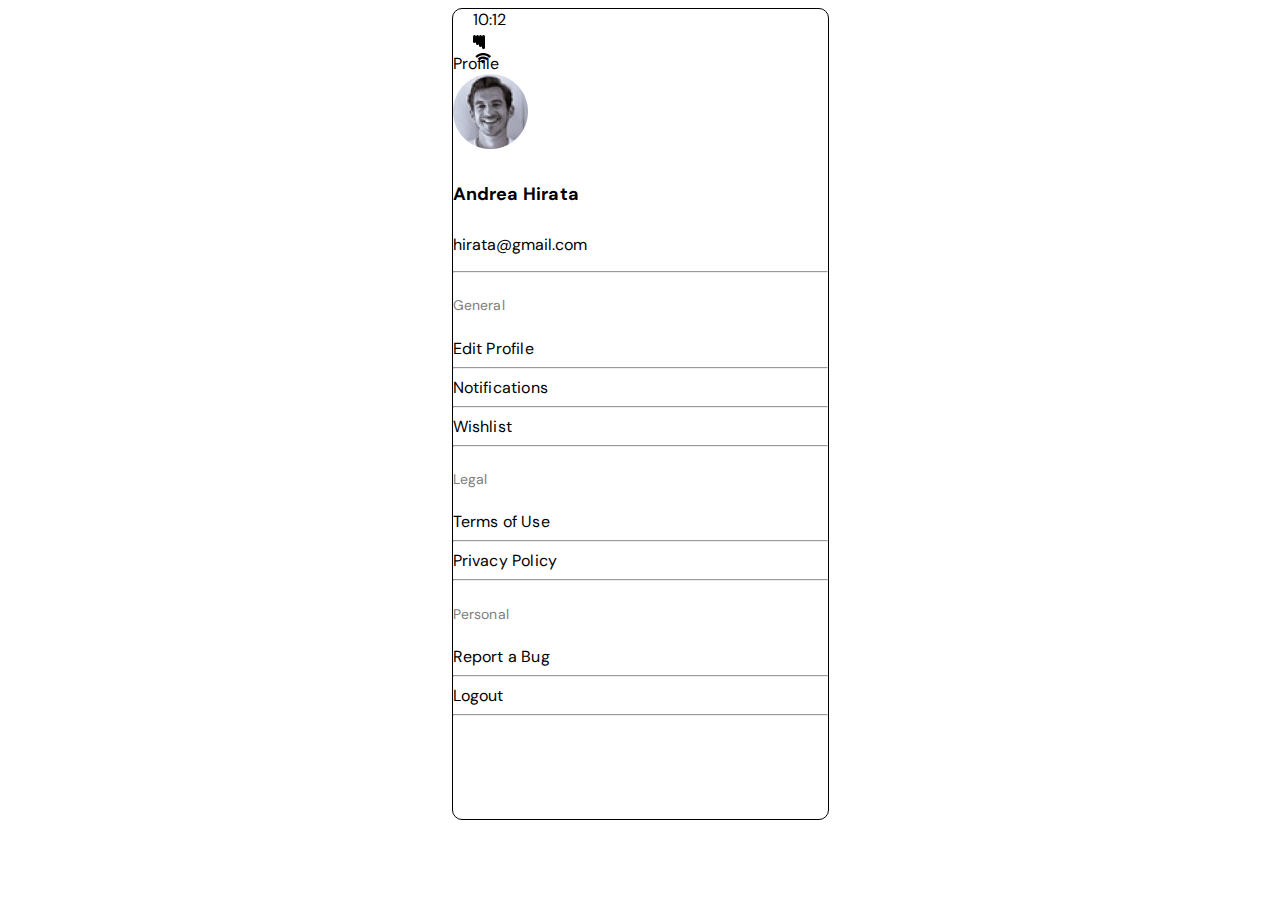
<file: profile.html>
<!DOCTYPE html>
<html lang="pt-br">
    <head>
        <meta charset="UTF-8">
        <meta http-equiv="X-UA-Compatible" content="IE=edge">
        <meta name="viewport" content="width=device-width, initial-scale=1.0">
        <link rel="stylesheet" href="styles/barraSuperior.css">
        <link rel="stylesheet" href="styles/productDetails.css">
        <link rel="stylesheet" href="styles/home.css">
        <link rel="stylesheet" href="styles/profile.css">
        <link rel="stylesheet" href="styles/search.css">
        <link rel="stylesheet" href="./styles/cart.css">
        <link rel="stylesheet" href="https://stackpath.bootstrapcdn.com/bootstrap/4.1.3/css/bootstrap.min.css" integrity="sha384-MCw98/SFnGE8fJT3GXwEOngsV7Zt27NXFoaoApmYm81iuXoPkFOJwJ8ERdknLPMO" crossorigin="anonymous">     
        <link rel="stylesheet" href="https://use.fontawesome.com/releases/v5.7.2/css/all.css" integrity="sha384-fnmOCqbTlWIlj8LyTjo7mOUStjsKC4pOpQbqyi7RrhN7udi9RwhKkMHpvLbHG9Sr" crossorigin="anonymous">
        <title>Audio</title>
    </head>
    <body>
        <div id="corpo">
            <div id="bar" class="d-flex justify-content-between"><!--Inicio da Barra de Status-->
                <span id="hora"></span>
                <div id="bar-data" class="d-flex justify-content-between">
                    <div id="signal" class="d-flex justify-content-between align-items-baseline">
                        <div class="signal-1"></div>
                        <div class="signal-2"></div>
                        <div class="signal-3"></div>
                        <div class="signal-4"></div>
                    </div>
                    <div id="wifi">
                        <img src="img/Frame 1.png" class="wifi-image">
                    </div>
                    <div id="battery">
                        <div id="inner-battery"></div>
                    </div>
                </div>
            </div><!--Fim da Barra de Status-->
            <div class="col-8">
                <div class="d-flex justify-content-between ml-3 mr-3"><!--Inicio da Barra de Status-->
                    <a href="./index.html"><i class="fas fa-chevron-left"></i></a>
                    <span>Profile</span>
                </div><!--Fim da Barra de Status-->
            </div>
            <div class="profile-container mt-5 ml-5 row">
                <div>
                    <img src="./img/user.png">
                </div>
                <div class="ml-3 mt-2">
                    <h4 class="user-name">Andrea Hirata</h4>
                    <p class="user-email">hirata@gmail.com</p>
                </div>
            </div>
            <hr>
            <h5 class="menu-section ml-5 mt-4">General</h5>
            <a href='#' class="menu-profile-item ml-5 mt-4">Edit Profile</a>
            <hr>
            <a href='#' class="menu-profile-item ml-5 mt-4">Notifications</a>
            <hr>
            <a href='#' class="menu-profile-item ml-5 mt-4">Wishlist</a>
            <hr>
            <h5 class="menu-section ml-5 mt-4">Legal</h5>
            <a href='#' class="menu-profile-item ml-5 mt-4">Terms of Use</a>
            <hr>
            <a href='#' class="menu-profile-item ml-5 mt-4">Privacy  Policy</a>
            <hr>
            <h5 class="menu-section ml-5 mt-4">Personal</h5>
            <a href='#' class="menu-profile-item ml-5 mt-4">Report a Bug</a>
            <hr>
            <a href='#' class="menu-profile-item ml-5 mt-4">Logout</a>
            <hr>
        </div>
        <script src="./script.js"></script>
    </body>
</html>
</file>
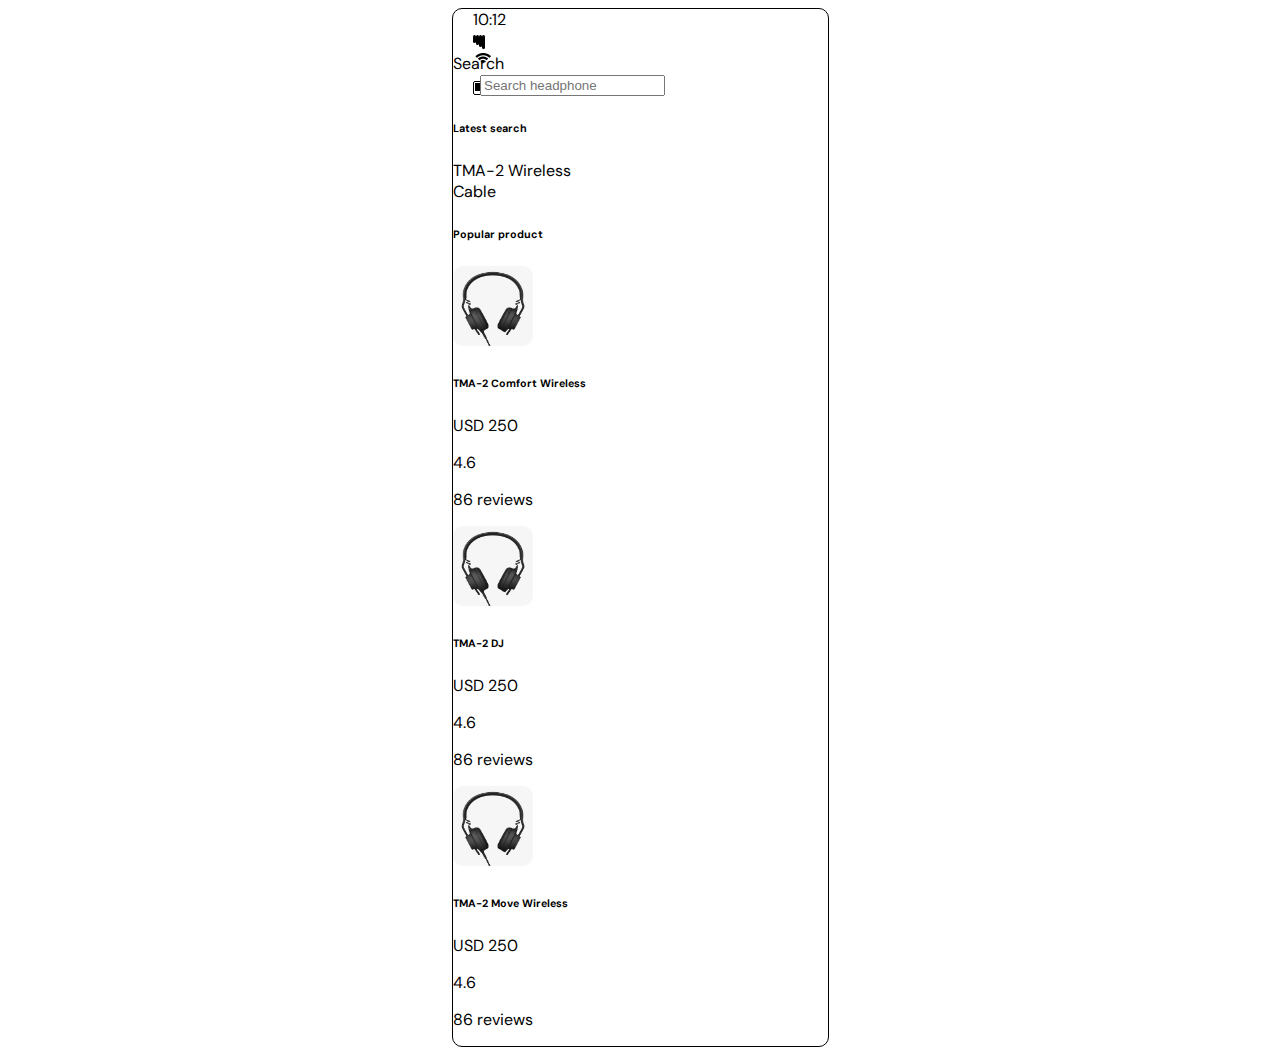
<file: search.html>
<!DOCTYPE html>
<html lang="pt-br">
    <head>
        <meta charset="UTF-8">
        <meta http-equiv="X-UA-Compatible" content="IE=edge">
        <meta name="viewport" content="width=device-width, initial-scale=1.0">
        <link rel="stylesheet" href="styles/barraSuperior.css">
        <link rel="stylesheet" href="styles/productDetails.css">
        <link rel="stylesheet" href="styles/home.css">
        <link rel="stylesheet" href="styles/search.css">
        <link rel="stylesheet" href="https://stackpath.bootstrapcdn.com/bootstrap/4.1.3/css/bootstrap.min.css" integrity="sha384-MCw98/SFnGE8fJT3GXwEOngsV7Zt27NXFoaoApmYm81iuXoPkFOJwJ8ERdknLPMO" crossorigin="anonymous">     
        <link rel="stylesheet" href="https://use.fontawesome.com/releases/v5.7.2/css/all.css" integrity="sha384-fnmOCqbTlWIlj8LyTjo7mOUStjsKC4pOpQbqyi7RrhN7udi9RwhKkMHpvLbHG9Sr" crossorigin="anonymous">
        <title>Audio</title>
    </head>
    <body>
        <div id="corpo">
            <div id="bar" class="d-flex justify-content-between"><!--Inicio da Barra de Status-->
                <span id="hora"></span>
                <div id="bar-data" class="d-flex justify-content-between">
                    <div id="signal" class="d-flex justify-content-between align-items-baseline">
                        <div class="signal-1"></div>
                        <div class="signal-2"></div>
                        <div class="signal-3"></div>
                        <div class="signal-4"></div>
                    </div>
                    <div id="wifi">
                        <img src="img/Frame 1.png" class="wifi-image">
                    </div>
                    <div id="battery">
                        <div id="inner-battery"></div>
                    </div>
                </div>
            </div><!--Fim da Barra de Status-->
            <div class="d-flex justify-content-between ml-3 mr-3"><!--Inicio da Barra de Status-->
                <a><i class="fas fa-chevron-left"></i></a>
                <span>Search</span>
                <a><i class="fas fa-shopping-cart"></i></a>
            </div><!--Fim da Barra de Status-->
            <div class="search-div mt-3 mb-3">
                <input type="text" class="form-control search mr-auto ml-auto" placeholder="Search headphone">
            </div>
            <h6 class="ml-4">Latest search</h6>
            <div class="searched-products mt-4">
                <div class="searched ml-4 d-flex justify-content-between">
                    <div>
                        <i class="far fa-clock"></i>
                        <span class="product-name">TMA-2 Wireless</span>
                    </div>
                    <i class="fas fa-times mr-4"></i>
                </div>
                <div class="searched ml-4 d-flex justify-content-between">
                    <div>
                        <i class="far fa-clock"></i>
                        <span class="product-name">Cable</span>
                    </div>
                    <i class="fas fa-times mr-4"></i>
                </div>
            </div>
            <h6 class="ml-4 mt-4">Popular product</h6>
            <div class="popular-products mb-5">
                <div class="product row">
                    <div class="img-popular-container ml-4">
                        <img src="./img/fone2.png" class="mr-3 ml-3 mt-3 img-popular">
                    </div>
                    <div class="mt-3 popular-product-container">
                        <h6>TMA-2 Comfort Wireless </h6>
                        <p>USD <span>250</span></p>
                        <div class="d-flex justify-content-between">
                            <div class="row">
                                <i class="fas fa-star mt-1" style="color:#FFC120"></i>
                                <span class="review-note">4.6</span>
                                <p><span class="review-cout ml-3">86</span> reviews</p>
                            </div>
                            <i class="fas fa-ellipsis-v"></i>
                        </div>
                    </div>
                </div>
                <div class="product row">
                    <div class="img-popular-container ml-4">
                        <img src="./img/fone2.png" class="mr-3 ml-3 mt-3 img-popular">
                    </div>
                    <div class="mt-3 popular-product-container">
                        <h6>TMA-2 DJ </h6>
                        <p>USD <span>250</span></p>
                        <div class="d-flex justify-content-between">
                            <div class="row">
                                <i class="fas fa-star mt-1" style="color:#FFC120"></i>
                                <span class="review-note">4.6</span>
                                <p><span class="review-cout ml-3">86</span> reviews</p>
                            </div>
                            <i class="fas fa-ellipsis-v"></i>
                        </div>
                    </div>
                </div>
                <div class="product row">
                    <div class="img-popular-container ml-4">
                        <img src="./img/fone2.png" class="mr-3 ml-3 mt-3 img-popular">
                    </div>
                    <div class="mt-3 popular-product-container">
                        <h6>TMA-2 Move Wireless </h6>
                        <p>USD <span>250</span></p>
                        <div class="d-flex justify-content-between">
                            <div class="row">
                                <i class="fas fa-star mt-1" style="color:#FFC120"></i>
                                <span class="review-note">4.6</span>
                                <p><span class="review-cout ml-3">86</span> reviews</p>
                            </div>
                            <i class="fas fa-ellipsis-v"></i>
                        </div>
                    </div>
                </div>
            </div>


        <script src="./script.js"></script>
    </body>
</html>
</file>
<file: styles/barraSuperior.css>
@import url('https://fonts.googleapis.com/css2?family=DM+Sans:ital,wght@0,400;0,500;0,700;1,400;1,500;1,700&display=swap');
/* Corpo do projeto */
a {
    color: black;
    text-decoration: none;
}

body {
    font-family: 'DM Sans', sans-serif;
}

i{
    color: black;
}

#corpo {
    width: 375px;
    min-height: 810px;
    margin-left: auto;
    margin-right: auto;
    border: solid black 1px;
    border-radius: 10px;
}

/* barra superior */
#bar {
    padding: 0 20px 0 20px;
    height: 44px;
}

/* sinal */
#signal {
    display: flex;
    flex-direction: row;
    width: 16px;
    margin-top: 5px;
}
.signal-1{
    width: 3px;
    height: 8px;
    background-color:black;
    border-radius: 2px;
}

.signal-2{
    width: 3px;
    height: 10px;
    background-color:black;
    border-radius: 2px;
}
.signal-3{
    width: 3px;
    height: 12px;
    background-color:black;
    border-radius: 2px;
}
.signal-4{
    width: 3px;
    height: 14px;
    background-color:black;
    border-radius: 2px;
}

/* Classes do sinal de wifi */

.wifi-image {
  width: 20px;
  height: 20px;
}

/* Bateria*/

#battery {
    width: 22px;
    height: 12px;
    border: solid black 1px;
    margin-top: 7px;
    border-radius: 2px;
}

#inner-battery {
    width: 18px;
    height: 8px;
    background-color: black;
    margin-top: 1px;
    margin-left: 1px;
}
</file>
<file: styles/header.css>
.logo {
    width: 29px;
    height: 20px;
    padding-right: 9px;
}

.avatar {
    border-radius: 50%;
    width: 25px;
    height: 25px;
}

li {
    padding: 15px;
    font-size: 18px;
    display:block;
    overflow-y:auto;
    overflow-x:hidden;
    transform-origin:right top;
}
</file>
<file: styles/home.css>
@import url('https://fonts.googleapis.com/css2?family=Montserrat:ital,wght@0,100;0,200;0,300;0,400;0,500;0,600;0,700;0,800;0,900;1,100;1,200;1,300;1,400;1,500;1,600;1,700;1,800;1,900&display=swap');

.search-div {
width:320px;
margin-left: auto;
margin-right: auto;
}

.products-container {
  border-radius: 30px 30px 0 0;
  background: #f6f6f6;
}

.products-list{
    display: flex;
    flex-direction: row;
    list-style: none;
}

.items {
  display: flex;
  flex-direction: row;
  flex-wrap: nowrap;
}

h5 {
  font-family: DM Sans;
  font-style: normal;
  font-weight: normal;
  font-size: 16px;
  line-height: 20px;
  letter-spacing: 0.2px;
}

h4 {
  font-family: DM Sans;
  font-style: normal;
  font-weight: bold;
  font-size: 24px;
  line-height: 32px;
  letter-spacing: 0.2px;
}

.scrolling-wrapper-flexbox {
  margin-left: 20px;
  display: flex;
  flex-wrap: nowrap;
  overflow-x: scroll;
  }

.scrolling-wrapper-flexbox::-webkit-scrollbar {
  display:inherit; 
}

.carde {
  width: 300px;
  height: 180px;
  flex: 0 0 auto;
  background-color: white;
  border-radius: 10px;
  display: flex;
  flex-direction: row;
}

.product-title {
  width: 150px;
  font-family: Montserrat;
  font-style: normal;
  font-weight: bold;
  font-size: 22px;
  line-height: 30px;
}

.shop-now {
  font-family: DM Sans;
  font-style: normal;
  font-weight: bold;
  font-size: 14px;
  line-height: 18px;
  letter-spacing: 0.2px;
  color: #0ACF83; 
}

.fone-img {
  width: 120px;
  height: 120px;
}

.carde2 {
  width: 150px;
  flex: 0 0 auto;
  background-color: white;
  border-radius: 10px;
  display: flex;
  flex-direction: column;
}

.item {
  width: 110px;
  height: 25px;
  border-radius: 10px;
  font-size: 18px;
  font-family: DM Sans;
  font-style: normal;
  font-weight: normal;
  color: #7F7F7F;
  padding-right: 2px;
  padding-left: 2px;
}

.selected {
  background-color: #0ACF83;
  color: white;
}

.product-title-featured {
  font-family: DM Sans;
  font-style: normal;
  font-weight: normal;
  font-size: 14px;
  line-height: 18px;
  letter-spacing: 0.2px;
}

.price {
  font-family: DM Sans;
  font-style: normal;
  font-weight: bold;
  font-size: 12px;
  line-height: 18px;
  color: #0ACF83; 
}

.see-all {
  font-family: DM Sans;
  font-style: normal;
  font-weight: normal;
  font-size: 14px;
  line-height: 20px;
  text-align: right;
  letter-spacing: 0.2px;
  color: #7F7F7F;
}
</file>
<file: styles/productDetails.css>
.items {
    display: flex;
    flex-direction: row;
    flex-wrap: nowrap;
  }

  .card-images {
    width: 285px;
    height: 391px;
    flex: 0 0 auto;
    background-color: #e5e5e5;
    border-radius: 10px;
    display: flex;
    flex-direction: row;
  }

  .scrolling-wrapper-flexbox-details {
    margin-left: 20px;
    display: flex;
    flex-wrap: nowrap;
    overflow-x: scroll;
    }
  
  .scrolling-wrapper-flexbox-details::-webkit-scrollbar {
    display: none;
  }

  .title-details-section {
    font-family: DM Sans;
    font-style: normal;
    font-weight: normal;
    font-size: 16px;
    line-height: 20px;
  }

  .gray {
      background-color: #f6f6f6;
  }

  .product-menu-item {
    width: 100px;
    height: 25px;
    border-radius: 10px;
    font-size: 18px;
    font-family: DM Sans;
    font-style: normal;
    font-weight: normal;
    padding-right: 2px;
    padding-left: 2px;
    color: black;
  }
  
  .product-menu-item:active {
      text-decoration: underline #0ACF83;
      color: black;
  }
  .shop-button {
      width: 320px;
      margin-left: auto;
      margin-right: auto;
  }

  .date-review {
      color: #7f7f7f;
  }

  .text-review {
      width: 275px;
      margin-left: 60px;
      text-align: left;
      font-family: DM Sans;
      font-style: normal;
      font-weight: normal;
      font-size: 14px;
      line-height: 20px;
      letter-spacing: 0.2px;
      color: #000000;
  }

  .user-name {
      font-size: 18px;
  }

  .feature-title {
    font-family: DM Sans;
    font-style: normal;
    font-weight: bold;
    font-size: 16px;
  }

  .feature-text {
      font-size: 14px;
      line-height: normal;
  }

  .margem-aux {
      margin-bottom: 80px;
  }

  .avatar-review {
    width: 40px;
    height: 40px;
  }

  .link-see-all-reviews {
    font-family: DM Sans;
    font-style: normal;
    font-weight: normal;
    font-size: 14px;
    line-height: 20px;
    text-align: center;
    letter-spacing: 0.2px;
    color: #7F7F7F;
  }

  .img-review {
    width: 64px;
    height: 64px;
    background: url(image.png), #FFFFFF;
    border: 0.811688px solid #BABABA;
    box-sizing: border-box;
    border-radius: 10px;
  }

  .img-review img{
    width: 64px;
    height: 64px;
  }
</file>
<file: styles/search.css>
.img-popular {
    width: 50px;
    height: 60px;
}

.img-popular {
    width: 80px;
    height: 80px;
    background-color: #f6f6f6;
    border-radius: 10px;
}

.popular-product-container {
    width: 240px
}
</file>
<file: styles/cart.css>
.signal {
    border: solid #BABABA 1px;
    border-radius: 10px;
}

.cart-products{
    height: 610px;
}
.info-cart-products{
    width: 235px;
}
</file>
<file: styles/filter.css>
.item-filter {
    max-width: 200px;
    max-height: 20px;
    flex-wrap: nowrap ;
    border-radius: 10px;
    font-size: 18px;
    font-style: normal;
    font-weight: normal;
    padding-right: 2px;
    padding-left: 2px;
  }

  #filter-drop {
      width: 375px;
  }

  .sort-category {
    border: 1px solid #7F7F7F;
    box-sizing: border-box;
    border-radius: 10px;
    padding: 5px;
    margin-top: 5px;
  }

  .selected-sort {
    background-color: #0ACF83;
    color: white;
  }
</file>
<file: styles/profile.css>
.menu-section {
    font-family: DM Sans;
    font-style: normal;
    font-weight: normal;
    font-size: 14px;
    line-height: 18px;
    letter-spacing: 0.2px;
    color: #7F7F7F;
}

.menu-profile-item {
    font-family: DM Sans;
    font-style: normal;
    font-weight: normal;
    font-size: 16px;
    line-height: 21px;
    letter-spacing: 0.2px;
    color: #000000;
}
</file>
